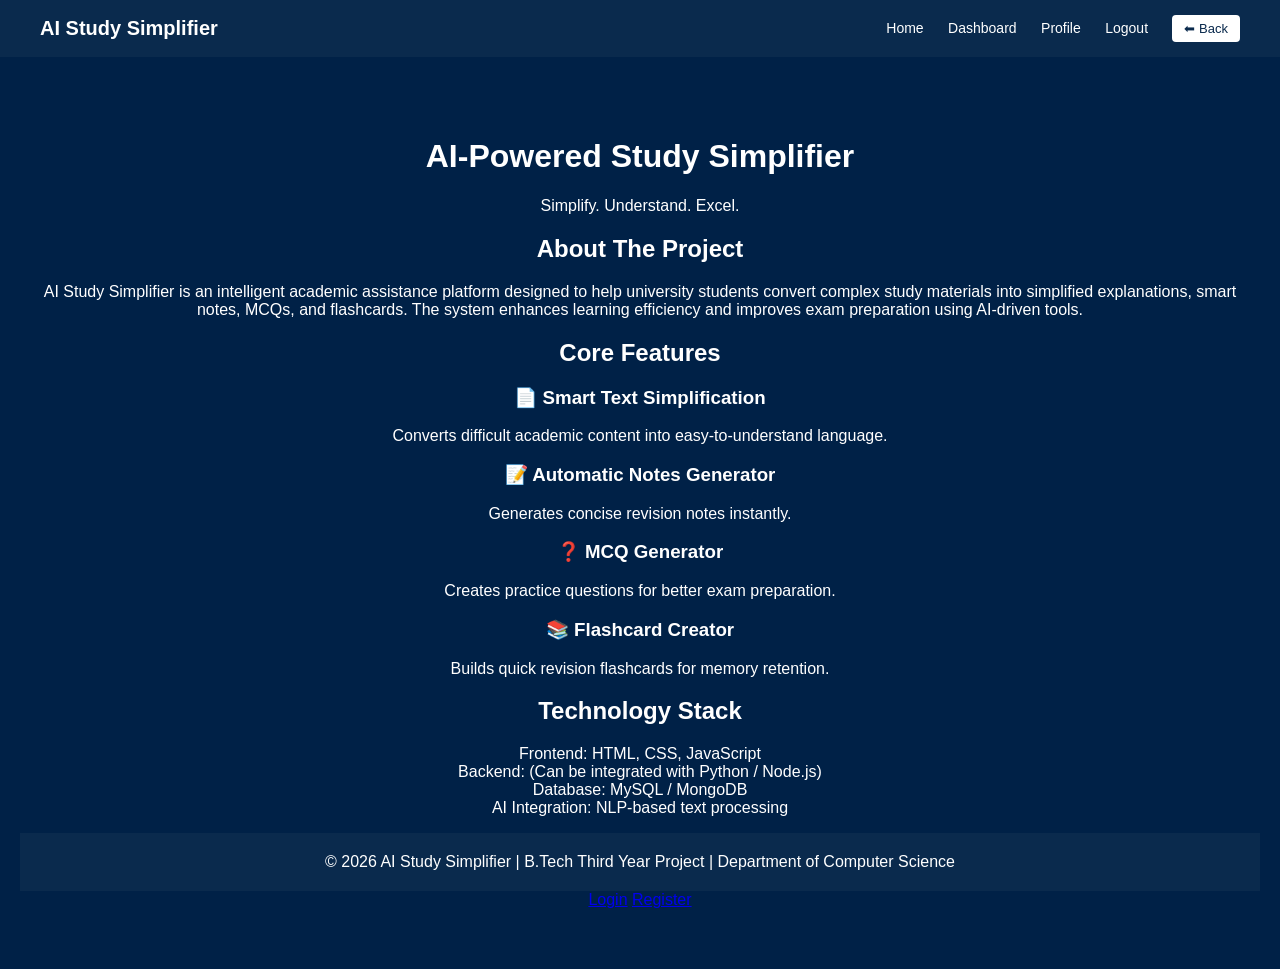
<file: index.html>
<!DOCTYPE html>
<html>
<head>
    <title>AI Study Simplifier</title>
    <link rel="stylesheet" href="style.css">
</head>
<body class="landing">
    <header class="main-header">
    <div class="logo">AI Study Simplifier</div>

    <nav>
        <a href="index.html">Home</a>
        <a href="dashboard.html">Dashboard</a>
        <a href="profile.html">Profile</a>
        <a href="login.html">Logout</a>
        <button onclick="history.back()" class="back-btn">⬅ Back</button>
    </nav>
</header>

<div class="hero">
    <h1>AI-Powered Study Simplifier</h1>
    <p>Simplify. Understand. Excel.</p>
    <div class="hero-buttons">
        <section class="about-section">
    <h2>About The Project</h2>
    <p>
        AI Study Simplifier is an intelligent academic assistance platform designed 
        to help university students convert complex study materials into simplified 
        explanations, smart notes, MCQs, and flashcards. The system enhances 
        learning efficiency and improves exam preparation using AI-driven tools.
    </p>
</section>

<section class="features-section">
    <h2>Core Features</h2>

    <div class="feature-grid">
        <div class="feature-box">
            <h3>📄 Smart Text Simplification</h3>
            <p>Converts difficult academic content into easy-to-understand language.</p>
        </div>

        <div class="feature-box">
            <h3>📝 Automatic Notes Generator</h3>
            <p>Generates concise revision notes instantly.</p>
        </div>

        <div class="feature-box">
            <h3>❓ MCQ Generator</h3>
            <p>Creates practice questions for better exam preparation.</p>
        </div>

        <div class="feature-box">
            <h3>📚 Flashcard Creator</h3>
            <p>Builds quick revision flashcards for memory retention.</p>
        </div>
    </div>
</section>

<section class="tech-section">
    <h2>Technology Stack</h2>
    <p>
        Frontend: HTML, CSS, JavaScript <br>
        Backend: (Can be integrated with Python / Node.js) <br>
        Database: MySQL / MongoDB <br>
        AI Integration: NLP-based text processing
    </p>
</section>

<footer class="main-footer">
    © 2026 AI Study Simplifier | B.Tech Third Year Project | Department of Computer Science
</footer>
        <a href="login.html" class="btn">Login</a>
        <a href="register.html" class="btn secondary">Register</a>
    </div>
</div>

</body>
</html>
</file>
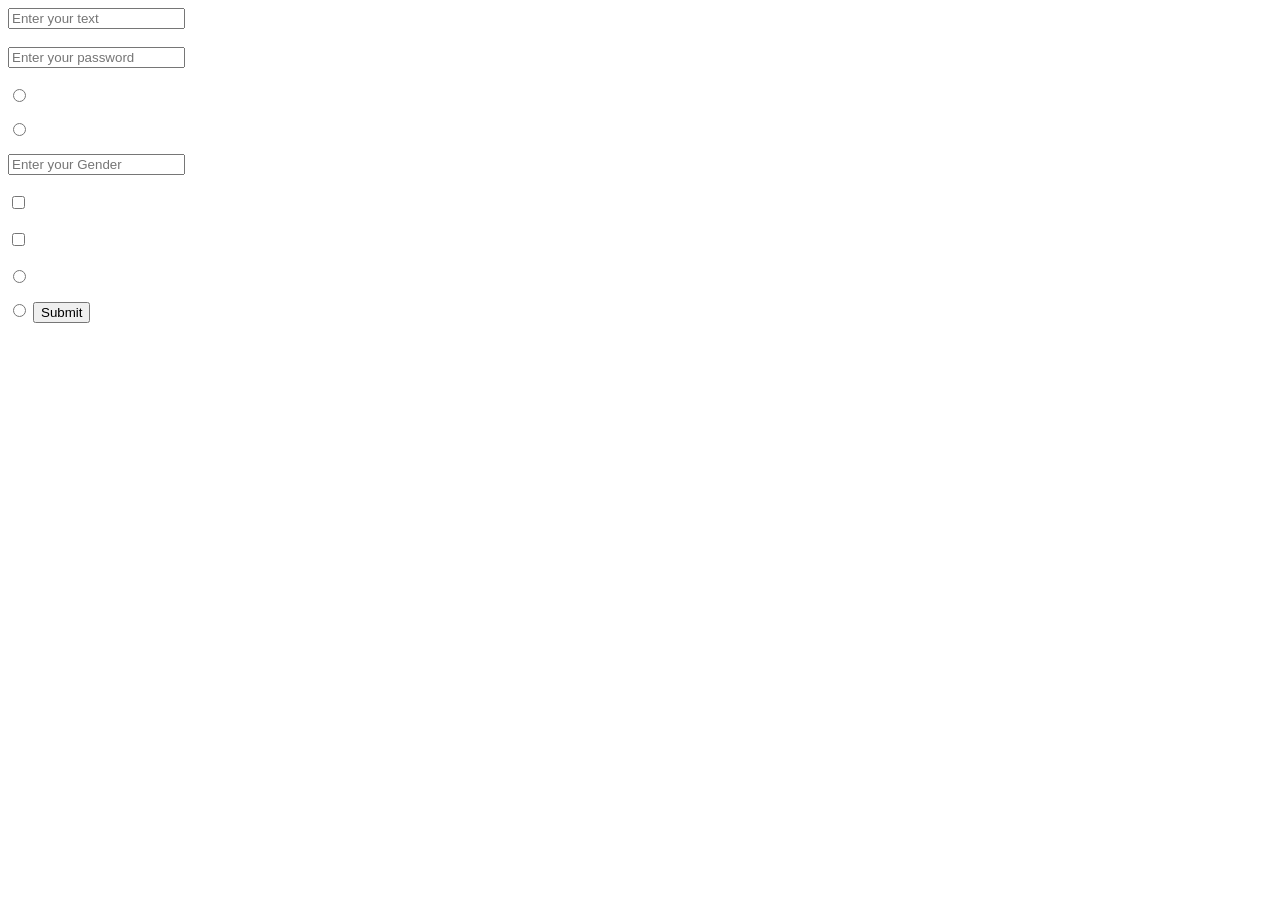
<file: form.html>
<html>
<head>
 <title>Simple Form</title>
</head>
<body>
<form>
    <input type="text" name="username" placeholder="Enter your text" required>
<br><br>
 <input type="password" name="password" placeholder="Enter your password"required>
<br><br>
<input type = "radio" name = "gender" placeholder = "Enter your Gender">
<br><br>
<input type = "radio" name = "gender" placeholder = "Enter your Gender">
<br><br>
<input type = "chatbox" name = "gender" placeholder = "Enter your Gender">
<br><br>
<input type = "checkbox" name = "gender" placeholder = "Enter your Gender">
<br><br>
<input type = "checkbox" name = "gender" placeholder = "Enter your Gender">
<br><br>
<input type = "radio" id = "yes" name = "choice" value = "Yes" required placeholder = "Enter your Gender">
<br><br>
<input type = "radio" id = "No" name = "choice" value = "No" required placeholder = "Enter your Gender">

<input type="submit" value="Submit">
</form>
</body>
</html>
</file>
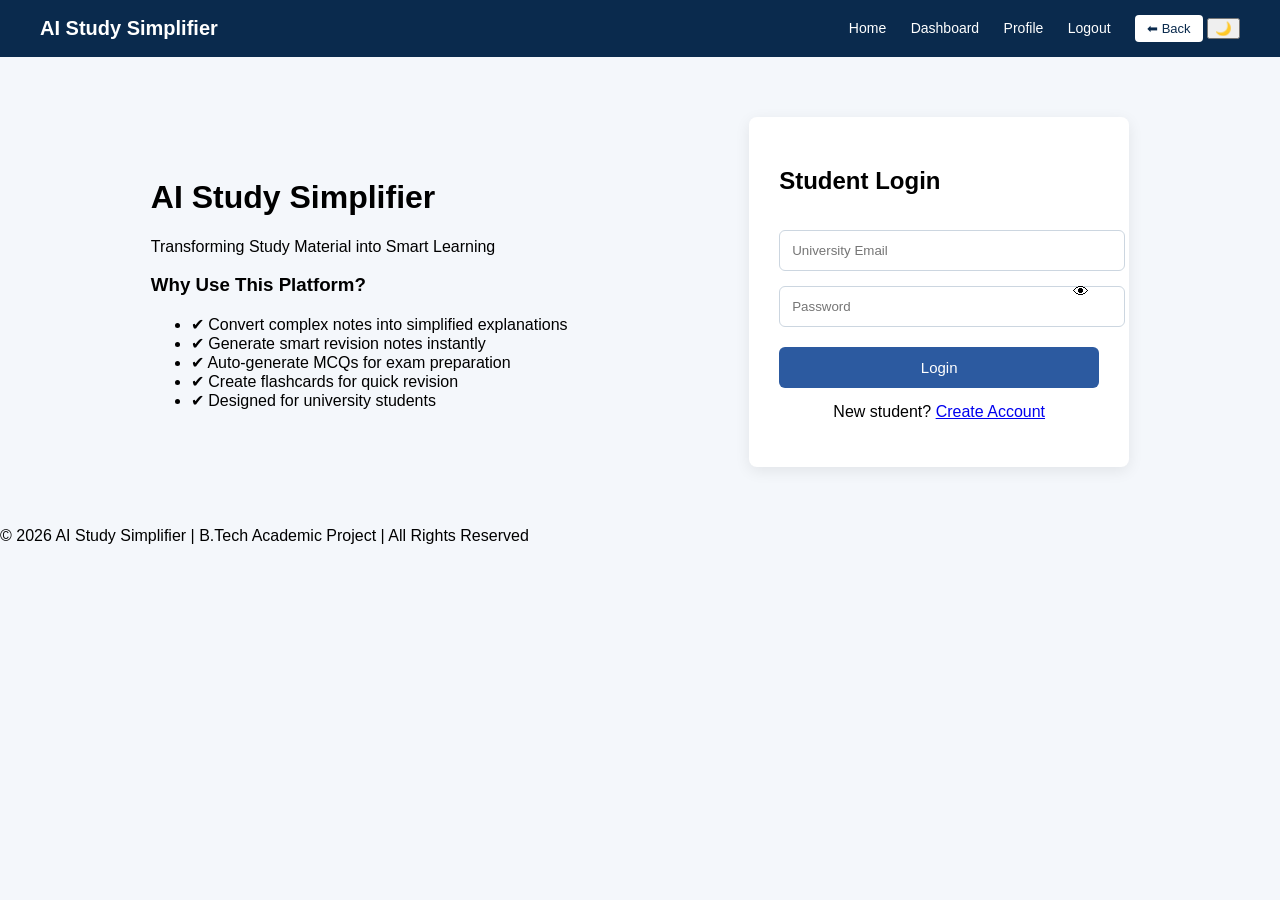
<file: login.html>
<!DOCTYPE html>
<html>
<head>
    <title>AI Study Simplifier - Login</title>
    <link rel="stylesheet" href="style.css">
</head>
<body>

<header class="main-header">
    <div class="logo">AI Study Simplifier</div>

    <nav>
        <a href="index.html">Home</a>
        <a href="dashboard.html">Dashboard</a>
        <a href="profile.html">Profile</a>
        <a href="login.html">Logout</a>
        <button onclick="history.back()" class="back-btn">⬅ Back</button>
        <button onclick="toggleTheme()">🌙</button>
    </nav>
</header>

<div class="main-wrapper">

    <!-- Left Content Section -->
    <div class="info-section">
        <h1>AI Study Simplifier</h1>
        <p class="tagline">Transforming Study Material into Smart Learning</p>

        <div class="features">
            <h3>Why Use This Platform?</h3>
            <ul>
                <li>✔ Convert complex notes into simplified explanations</li>
                <li>✔ Generate smart revision notes instantly</li>
                <li>✔ Auto-generate MCQs for exam preparation</li>
                <li>✔ Create flashcards for quick revision</li>
                <li>✔ Designed for university students</li>
            </ul>
        </div>
    </div>

    <!-- Login Section -->
    <div class="login-container">
        <h2>Student Login</h2>

        <!-- ✅ IMPORTANT: ID added -->
        <form id="loginForm">

            <input type="email" placeholder="University Email" required>

            <!-- Password + Toggle -->
            <div style="position: relative;">
                <input type="password" id="password" placeholder="Password" required>
                <span onclick="togglePassword('password')" 
                      style="position:absolute; right:10px; top:12px; cursor:pointer;">
                      👁
                </span>
            </div>

            <button type="submit">Login</button>
        </form>

        <p style="text-align:center; margin-top:15px;">
            New student? <a href="register.html">Create Account</a>
        </p>
    </div>

</div>

<footer>
    © 2026 AI Study Simplifier | B.Tech Academic Project | All Rights Reserved
</footer>

<!-- ✅ LINK JS -->
<script src="script.js"></script>

</body>
</html>
</file>
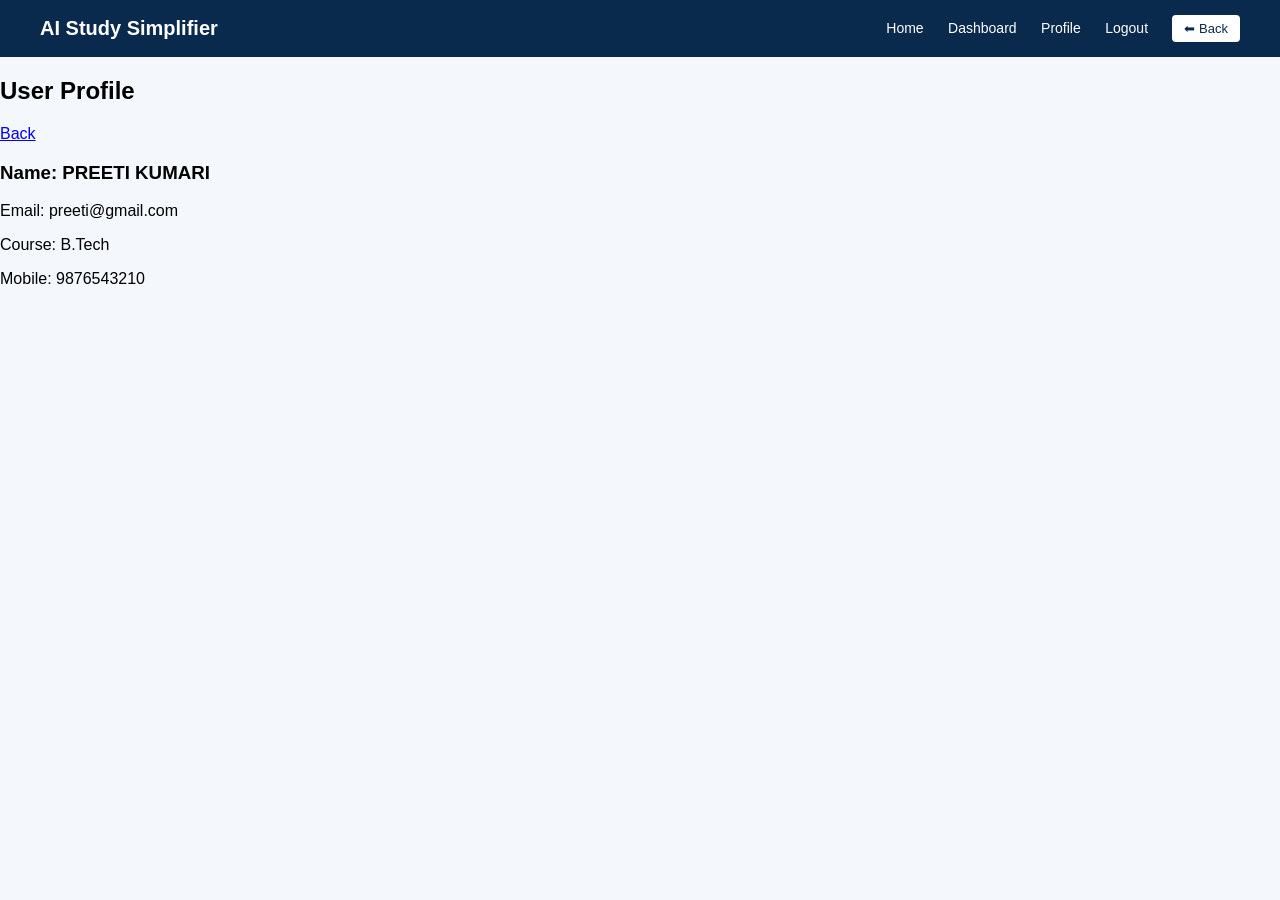
<file: profile.html>
<!DOCTYPE html>
<html>
<head>
    <title>Profile</title>
    <link rel="stylesheet" href="style.css">
</head>
<body>
    <header class="main-header">
    <div class="logo">AI Study Simplifier</div>

    <nav>
        <a href="index.html">Home</a>
        <a href="dashboard.html">Dashboard</a>
        <a href="profile.html">Profile</a>
        <a href="login.html">Logout</a>
        <button onclick="history.back()" class="back-btn">⬅ Back</button>
    </nav>
</header>

<header>
    <h2>User Profile</h2>
    <a href="dashboard.html">Back</a>
</header>

<div class="profile-card">
    <h3>Name: PREETI KUMARI</h3>
    <p>Email: preeti@gmail.com</p>
    <p>Course: B.Tech</p>
    <p>Mobile: 9876543210</p>
</div>

</body>
</html>
</file>
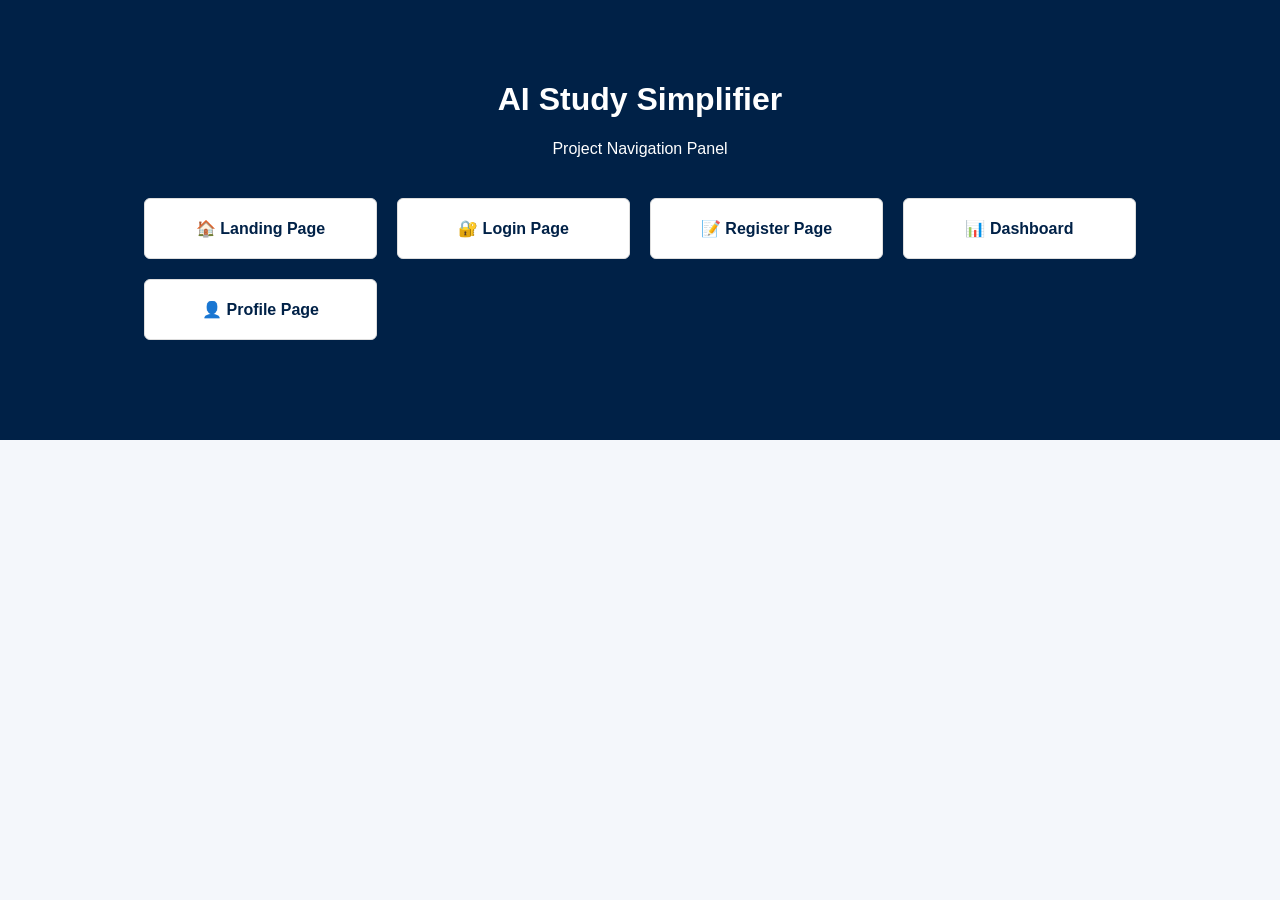
<file: project home.html>
<!DOCTYPE html>
<html>
<head>
    <title>AI Study Simplifier - Project Navigation</title>
    <link rel="stylesheet" href="style.css">
</head>
<body class="landing">

<div class="hero">

    <h1>AI Study Simplifier</h1>
    <p>Project Navigation Panel</p>

    <div class="nav-grid">

        <a href="index.html" class="nav-card">🏠 Landing Page</a>

        <a href="login.html" class="nav-card">🔐 Login Page</a>

        <a href="register.html" class="nav-card">📝 Register Page</a>

        <a href="dashboard.html" class="nav-card">📊 Dashboard</a>

        <a href="profile.html" class="nav-card">👤 Profile Page</a>

    </div>

</div>

</body>
</html>
</file>
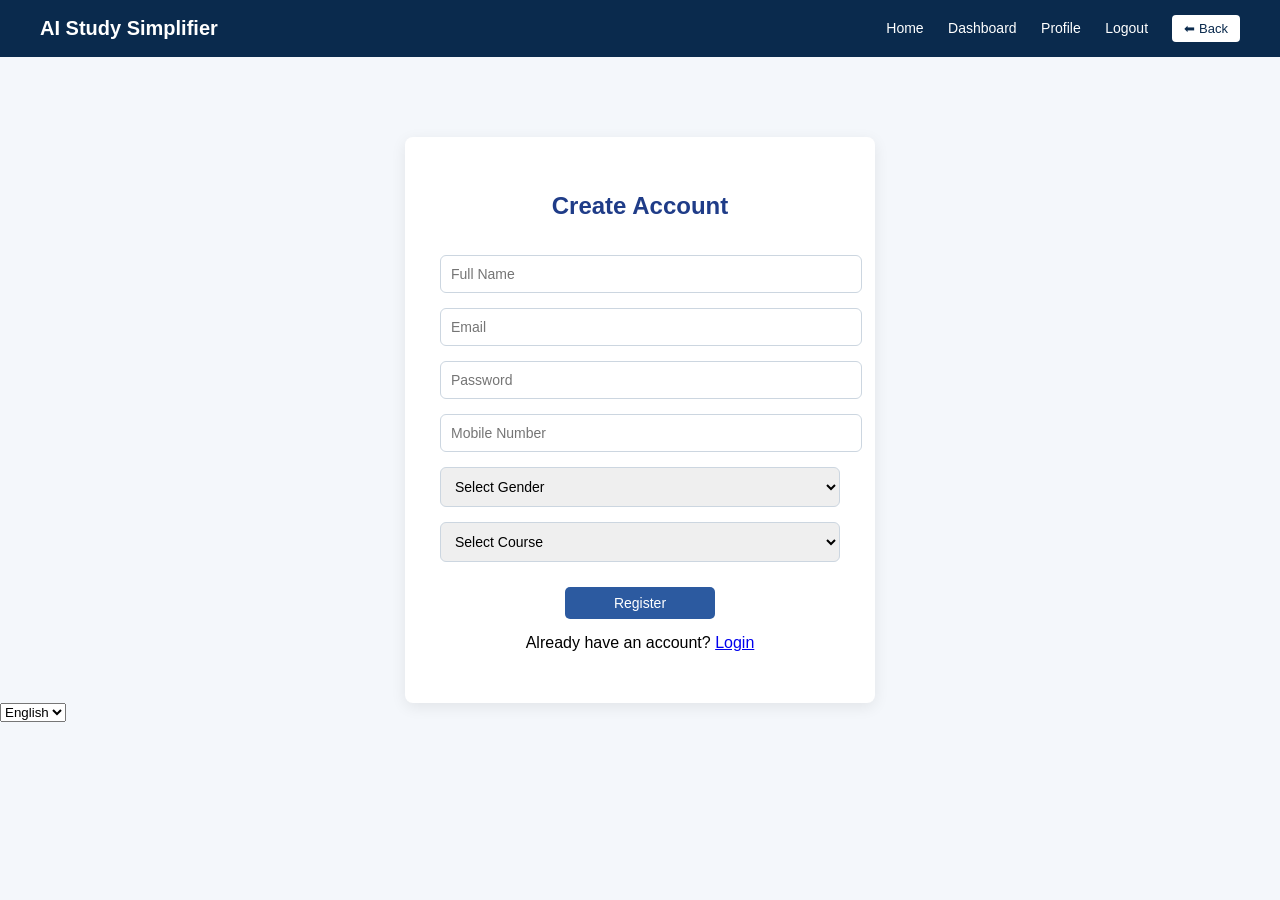
<file: register.html>
<!DOCTYPE html>
<html>
<head>
    <title>Register - AI Study Simplifier</title>
    <link rel="stylesheet" href="style.css">
</head>
<body>

<!-- HEADER -->
<header class="main-header">
    <div class="logo">AI Study Simplifier</div>

    <nav>
        <a href="index.html">Home</a>
        <a href="dashboard.html">Dashboard</a>
        <a href="profile.html">Profile</a>
        <a href="login.html">Logout</a>
        <button onclick="history.back()" class="back-btn">⬅ Back</button>
    </nav>
</header>

<!-- REGISTER SECTION -->
<div class="register-wrapper">
    <div class="register-container">

        <h2>Create Account</h2>

        <form id="registerForm">

    <input type="text" name="name" placeholder="Full Name" required>

    <input type="email" name="email" placeholder="Email" required>

    <input type="password" name="password" placeholder="Password" required>

    <input type="tel" name="mobile" placeholder="Mobile Number" pattern="[0-9]{10}" required>

    <select name="gender" required>
        <option value="">Select Gender</option>
        <option>Male</option>
        <option>Female</option>
        <option>Other</option>
    </select>

    <select name="course" required>
        <option value="">Select Course</option>
        <option>B.Tech</option>
        <option>B.Sc</option>
        <option>Class 12</option>
        <option>Other</option>
    </select>

    <button type="submit">Register</button>

</form>

        <p style="text-align:center; margin-top:15px;">
            Already have an account?
            <a href="login.html">Login</a>
        </p>

    </div>
</div>

<script src="script.js"></script>

</body>
</html>
<select name="language" required>
    <option value="English">English</option>
    <option value="Hindi">Hindi</option>
</select>
</file>
<file: style.css>
/* ================= GENERAL ================= */
body {
    margin: 0;
    font-family: 'Segoe UI', Arial, sans-serif;
    background-color: #f4f7fb;
}

/* ================= HEADER ================= */
.main-header {
    background-color: #0a2a4d;
    color: white;
    padding: 15px 40px;
    display: flex;
    justify-content: space-between;
    align-items: center;
}

.main-header .logo {
    font-size: 20px;
    font-weight: bold;
}

.main-header nav a {
    color: white;
    text-decoration: none;
    margin-left: 20px;
    font-size: 14px;
}

.main-header nav a:hover {
    text-decoration: underline;
}

/* Back Button */
.back-btn {
    margin-left: 20px;
    padding: 6px 12px;
    border: none;
    border-radius: 4px;
    background-color: #ffffff;
    color: #0a2a4d;
    cursor: pointer;
    font-size: 13px;
}

.back-btn:hover {
    background-color: #dbe6f5;
}

/* ================= HERO ================= */
.hero {
    background-color: #002147;
    color: white;
    padding: 60px 20px;
    text-align: center;
}

/* ================= NAV GRID ================= */
.nav-grid {
    display: grid;
    grid-template-columns: repeat(auto-fit, minmax(200px, 1fr));
    gap: 20px;
    width: 80%;
    margin: 40px auto;
}

.nav-card {
    background: white;
    border: 1px solid #ddd;
    padding: 20px;
    border-radius: 6px;
    text-decoration: none;
    color: #002147;
    font-weight: 600;
    text-align: center;
    transition: 0.3s;
}

.nav-card:hover {
    background: #002147;
    color: white;
}

/* ================= LOGIN PAGE ================= */
.main-wrapper {
    display: flex;
    justify-content: space-around;
    align-items: center;
    padding: 60px;
}

.login-container {
    width: 320px;
    background: white;
    padding: 30px;
    border-radius: 8px;
    box-shadow: 0 4px 15px rgba(0,0,0,0.08);
}

.login-container input {
    width: 100%;
    padding: 12px;
    margin-top: 15px;
    border-radius: 6px;
    border: 1px solid #ccd6e0;
}

.login-container button {
    width: 100%;
    padding: 12px;
    margin-top: 20px;
    border: none;
    border-radius: 6px;
    background-color: #2c5aa0;
    color: white;
    font-size: 15px;
    cursor: pointer;
}

.login-container button:hover {
    background-color: #1f3c88;
}

/* ================= REGISTER PAGE ================= */
.register-wrapper {
    display: flex;
    justify-content: center;
    margin-top: 80px;
}

.register-container {
    width: 400px;
    background: white;
    padding: 35px;
    border-radius: 8px;
    box-shadow: 0 4px 15px rgba(0,0,0,0.08);
}

.register-container h2 {
    text-align: center;
    color: #1f3c88;
    margin-bottom: 20px;
}

.register-container input,
.register-container select {
    width: 100%;
    padding: 10px;
    margin-top: 15px;
    border-radius: 6px;
    border: 1px solid #ccd6e0;
    font-size: 14px;
}

/* 🔥 Smaller Centered Button */
.register-container button {
    width: 150px;
    padding: 8px;
    margin: 25px auto 0 auto;
    display: block;
    border: none;
    border-radius: 5px;
    background-color: #2c5aa0;
    color: white;
    font-size: 14px;
    cursor: pointer;
}

.register-container button:hover {
    background-color: #1f3c88;
}

/* ================= DASHBOARD ================= */
.dashboard {
    padding: 40px;
    width: 80%;
    margin: auto;
}

.card {
    background: white;
    padding: 20px;
    margin: 20px 0;
    border-radius: 6px;
    box-shadow: 0 3px 10px rgba(0,0,0,0.08);
}

/* ================= FOOTER ================= */
.main-footer {
    background: #0a2a4d;
    color: white;
    text-align: center;
    padding: 20px;
}
/* ================= DARK MODE ================= */
.dark {
    background-color: #121212;
    color: white;
}

.dark .main-header {
    background-color: #1e1e1e;
}

.dark .login-container,
.dark .register-container,
.dark .card {
    background-color: #1e1e1e;
    color: white;
}

.dark input,
.dark select {
    background-color: #2c2c2c;
    color: white;
    border: 1px solid #555;
}

.dark .nav-card {
    background-color: #1e1e1e;
    color: white;
}

.dark .nav-card:hover {
    background-color: #2c5aa0;
}
/* ================= RESPONSIVE ================= */
@media (max-width: 768px) {

    .main-wrapper {
        flex-direction: column;
        padding: 20px;
    }

    .info-section {
        width: 100%;
        text-align: center;
        margin-bottom: 20px;
    }

    .login-container,
    .register-container {
        width: 90%;
    }

    .nav-grid {
        width: 95%;
    }

    .feature-grid {
        grid-template-columns: 1fr;
    }

    .main-header {
        flex-direction: column;
        text-align: center;
    }

    .main-header nav {
        margin-top: 10px;
    }
}
/* Smooth transition */
* {
    transition: 0.3s ease;
}

/* Better button hover */
button:hover {
    transform: scale(1.03);
}
.hidden {
    display: none;
}
#loader {
    text-align: center;
    font-weight: bold;
    margin: 20px;
    color: #2c5aa0;
}
</file>
